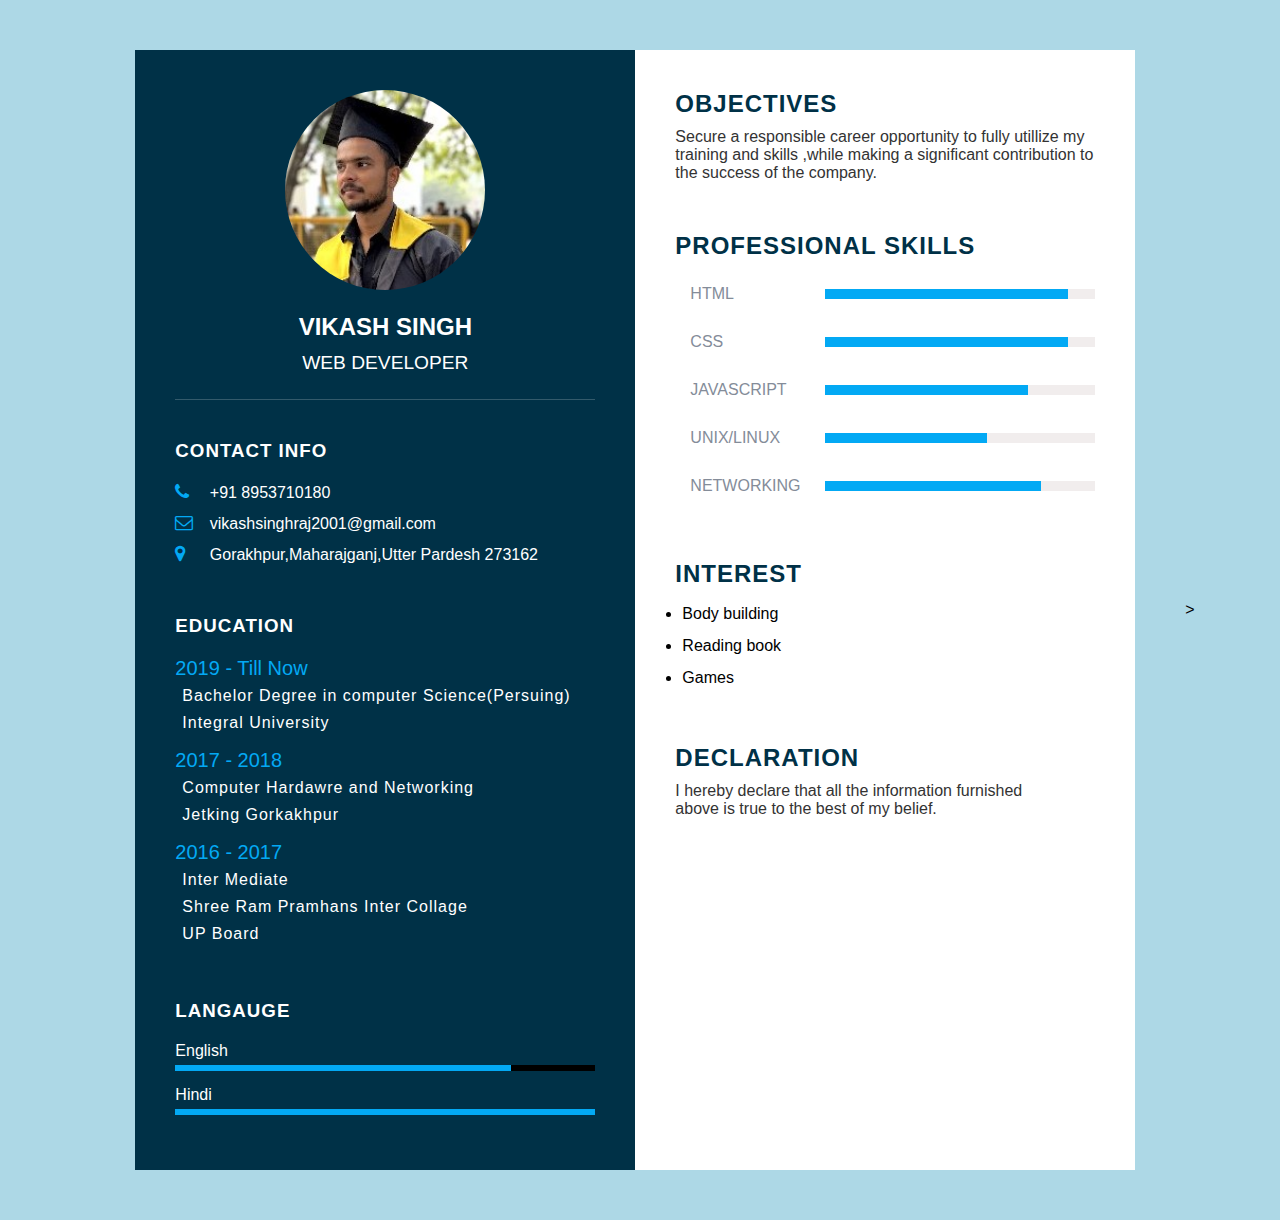
<file: index.html>
<!DOCTYPE html>
<html lang="en">

<head>
    <meta charset="UTF-8">
    <meta http-equiv="X-UA-Compatible" content="IE=edge">
    <meta name="viewport" content="width=device-width, initial-scale=1.0">
    <title>CV </title>
    <link rel="stylesheet" href="https://cdnjs.cloudflare.com/ajax/libs/font-awesome/4.7.0/css/font-awesome.css"
        integrity="sha512-5A8nwdMOWrSz20fDsjczgUidUBR8liPYU+WymTZP1lmY9G6Oc7HlZv156XqnsgNUzTyMefFTcsFH/tnJE/+xBg=="
        crossorigin="anonymous" />
    <link rel="stylesheet" type="text/css" href="cvstyel.css">

</head>

<body>
    <div class="container">
        <div class="left-side">
            <div class="profiletext">
                <div class="imgbox">
                    <img src="vikash1.jpg">
                </div>
                <h2>Vikash singh <br><span>Web developer</span></h2>

            </div>
            <div class="contactinfo">
                <h3 class="title"> Contact Info </h3>
                <ul>
                    <li>
                        <span class="icon"><i class="fa fa-phone" aria-hidden="true"></i></span>
                        <span class="text"> +91 8953710180</span>
                    </li>
                    <li>

                        <span class="icon"><i class="fa fa-envelope-o" aria-hidden="true"></i></span>
                        <span class="text">vikashsinghraj2001@gmail.com</span>
                    </li>
                    <li>
                        <span class="icon"><i class="fa fa-map-marker" aria-hidden="true"></i></span>
                        <span class="text">Gorakhpur,Maharajganj,Utter Pardesh 273162</span>
                    </li>

                </ul>
            </div>

            <div class="contactinfo eduction">
                <h3 class="title"> Education </h3>
                <ul>
                    <li>
                        <h5>2019 - Till Now</h5>
                        <h4>Bachelor Degree in computer Science(Persuing)</h4>
                        <h4>Integral University</h4>
                    </li>

                    <li>
                        <h5>2017 - 2018</h5>
                        <h4>Computer Hardawre and Networking</h4>
                        <h4>Jetking Gorkakhpur</h4>
                    </li>

                    <li>
                        <h5>2016 - 2017</h5>
                        <h4>Inter Mediate</h4>
                        <h4>Shree Ram Pramhans Inter Collage</h4>
                        <h4>UP Board</h4>
                    </li>

                    <div class="contactinfo Language">
                        <h3 class="title">Langauge</h3>
                        <ul>
                            <li>
                                <span class="text">English</span>
                                <span class="percent">
                                    <div style="width: 80%;"></div>
                                </span>



                            </li>
                            <li>
                                <span class="text">Hindi</span>
                                <span class="percent">
                                    <div style="width: 100%;"></div>
                                </span>



                            </li>
                        </ul>
                    </div>



                </ul>
            </div>



        </div>
        <div class="right-side">
            <div class="about">
                <h2 class="title2">Objectives</h2>
                <p>Secure a responsible career opportunity to fully utillize my training and skills ,while making a
                    significant contribution to the success of the company. </p>
            </div>
            <div class="about skills">
                <h2 class="title2">Professional Skills</h2>
                <div class="box">
                    <h4>Html</h4>
                    <div class="percent">
                        <div style="width: 90%;"></div>
                    </div>
                </div>
                <div class="box">
                    <h4>CSS</h4>
                    <div class="percent">
                        <div style="width: 90%;"></div>
                    </div>
                </div>
                <div class="box">
                    <h4>Javascript</h4>
                    <div class="percent">
                        <div style="width: 75%;"></div>
                    </div>
                </div>
                <div class="box">
                    <h4>Unix/linux</h4>
                    <div class="percent">
                        <div style="width: 60%;"></div>
                    </div>
                </div>
                <div class="box">
                    <h4>Networking </h4>
                    <div class="percent">
                        <div style="width: 80%;"></div>
                    </div>
                </div>
            </div>

            <div class="about intrest">
                <h2 class="title2">Interest</h2>
                <ul>
                    <li>Body building</li>
                    <li>Reading book</li>
                    <li>Games </li>

                </ul>

            </div>
            <div class="about declaration">
                <h2 class="title2">Declaration</h2>
             <p>I hereby declare that all the information furnished <br> above is true to the best of my belief.</p>
                </div>
        </div>
    </div>>

</body>

</html>
</file>
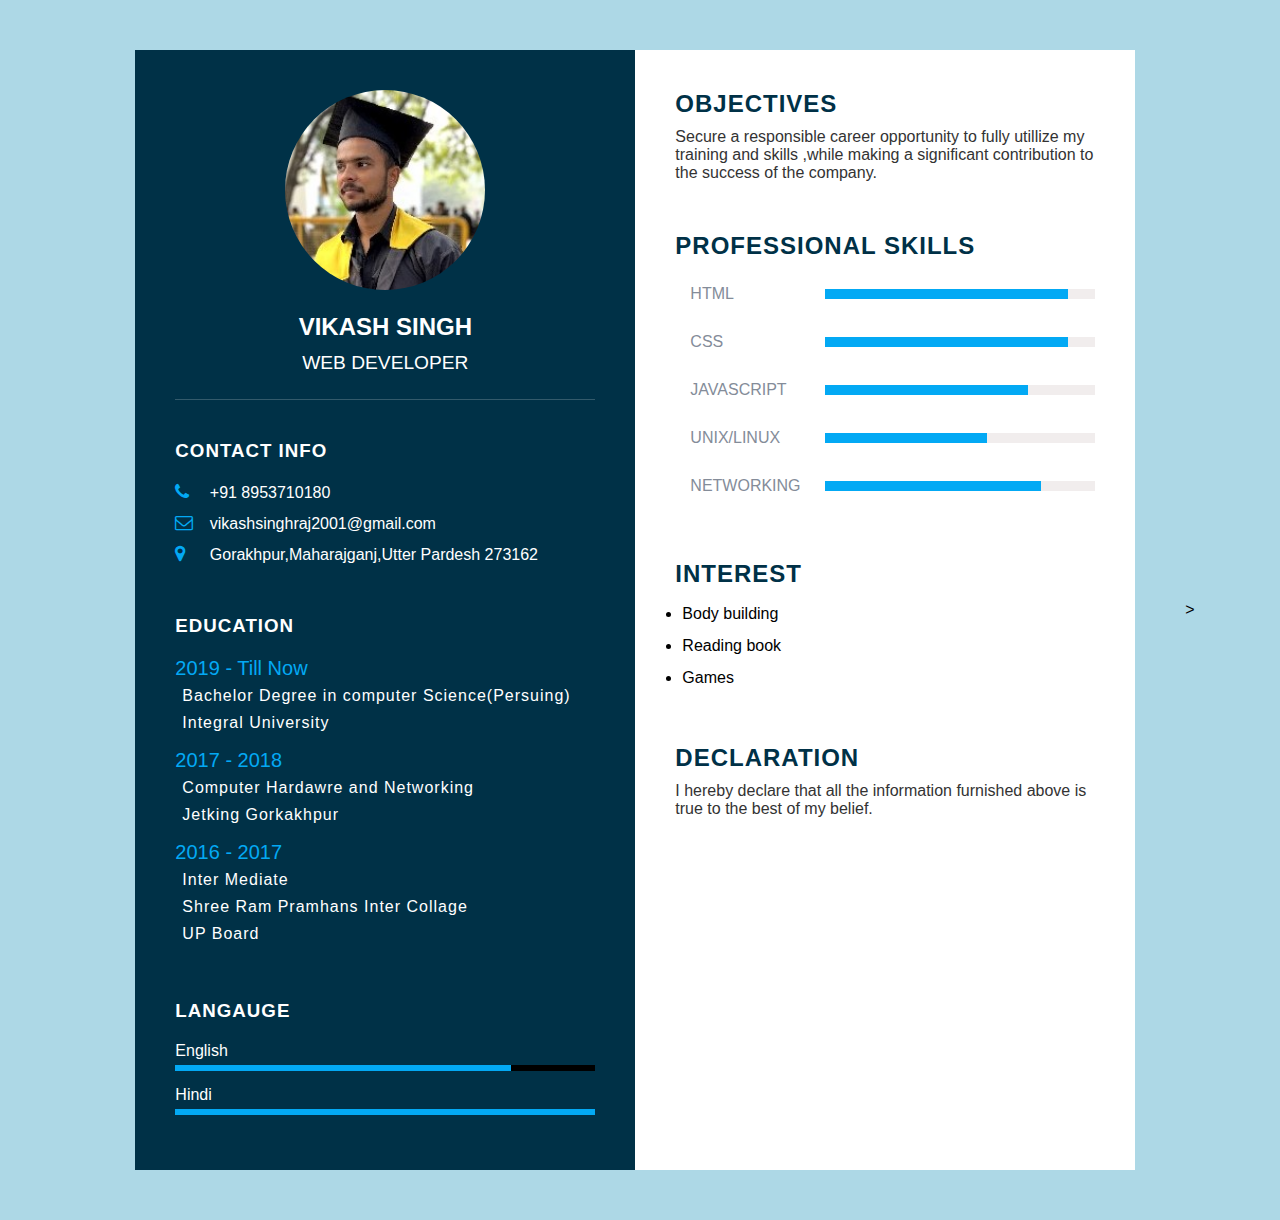
<file: CV.html>
<!DOCTYPE html>
<html lang="en">

<head>
    <meta charset="UTF-8">
    <meta http-equiv="X-UA-Compatible" content="IE=edge">
    <meta name="viewport" content="width=device-width, initial-scale=1.0">
    <title>CV </title>
    <link rel="stylesheet" href="https://cdnjs.cloudflare.com/ajax/libs/font-awesome/4.7.0/css/font-awesome.css"
        integrity="sha512-5A8nwdMOWrSz20fDsjczgUidUBR8liPYU+WymTZP1lmY9G6Oc7HlZv156XqnsgNUzTyMefFTcsFH/tnJE/+xBg=="
        crossorigin="anonymous" />
    <link rel="stylesheet" type="text/css" href="cvstyel.css">

</head>

<body>
    <div class="container">
        <div class="left-side">
            <div class="profiletext">
                <div class="imgbox">
                    <img src="vikash1.jpg">
                </div>
                <h2>Vikash singh <br><span>Web developer</span></h2>

            </div>
            <div class="contactinfo">
                <h3 class="title"> Contact Info </h3>
                <ul>
                    <li>
                        <span class="icon"><i class="fa fa-phone" aria-hidden="true"></i></span>
                        <span class="text"> +91 8953710180</span>
                    </li>
                    <li>

                        <span class="icon"><i class="fa fa-envelope-o" aria-hidden="true"></i></span>
                        <span class="text">vikashsinghraj2001@gmail.com</span>
                    </li>
                    <li>
                        <span class="icon"><i class="fa fa-map-marker" aria-hidden="true"></i></span>
                        <span class="text">Gorakhpur,Maharajganj,Utter Pardesh 273162</span>
                    </li>

                </ul>
            </div>

            <div class="contactinfo eduction">
                <h3 class="title"> Education </h3>
                <ul>
                    <li>
                        <h5>2019 - Till Now</h5>
                        <h4>Bachelor Degree in computer Science(Persuing)</h4>
                        <h4>Integral University</h4>
                    </li>

                    <li>
                        <h5>2017 - 2018</h5>
                        <h4>Computer Hardawre and Networking</h4>
                        <h4>Jetking Gorkakhpur</h4>
                    </li>

                    <li>
                        <h5>2016 - 2017</h5>
                        <h4>Inter Mediate</h4>
                        <h4>Shree Ram Pramhans Inter Collage</h4>
                        <h4>UP Board</h4>
                    </li>

                    <div class="contactinfo Language">
                        <h3 class="title">Langauge</h3>
                        <ul>
                            <li>
                                <span class="text">English</span>
                                <span class="percent">
                                    <div style="width: 80%;"></div>
                                </span>



                            </li>
                            <li>
                                <span class="text">Hindi</span>
                                <span class="percent">
                                    <div style="width: 100%;"></div>
                                </span>



                            </li>
                        </ul>
                    </div>



                </ul>
            </div>



        </div>
        <div class="right-side">
            <div class="about">
                <h2 class="title2">Objectives</h2>
                <p>Secure a responsible career opportunity to fully utillize my training and skills ,while making a
                    significant contribution to the success of the company. </p>
            </div>
            <div class="about skills">
                <h2 class="title2">Professional Skills</h2>
                <div class="box">
                    <h4>Html</h4>
                    <div class="percent">
                        <div style="width: 90%;"></div>
                    </div>
                </div>
                <div class="box">
                    <h4>CSS</h4>
                    <div class="percent">
                        <div style="width: 90%;"></div>
                    </div>
                </div>
                <div class="box">
                    <h4>Javascript</h4>
                    <div class="percent">
                        <div style="width: 75%;"></div>
                    </div>
                </div>
                <div class="box">
                    <h4>Unix/linux</h4>
                    <div class="percent">
                        <div style="width: 60%;"></div>
                    </div>
                </div>
                <div class="box">
                    <h4>Networking </h4>
                    <div class="percent">
                        <div style="width: 80%;"></div>
                    </div>
                </div>
            </div>

            <div class="about intrest">
                <h2 class="title2">Interest</h2>
                <ul>
                    <li>Body building</li>
                    <li>Reading book</li>
                    <li>Games </li>

                </ul>

            </div>
            <div class="about declaration">
                <h2 class="title2">Declaration</h2>
                <p>I hereby declare that all the information furnished above is <br>  true to the  best of my belief.</p>
                </div>
        </div>
    </div>>

</body>

</html>
</file>
<file: cvstyel.css>
*{
    margin: 0px;
    padding: 0;
    box-sizing: border-box;
    font-family: 'poppins',sans-serif;
    
  

}
body{
    background: lightblue;
    display: flex;
    justify-content:center;
    align-items: center;
    min-height: 100vh;

}
.container{
    position: relative;
    width: 100%;
    max-width: 1000px;
    min-height: 1000px;
    margin: 50px;
    background: #fff;
    display: grid;
    grid-template-columns: 1fr 1fr;
    box-shadow: 0 35px 35px rgba(0, 0, 0, 0,1);
}
.container .left-side{
    position: relative;
    background: #003147;
    padding: 40px;
    

}
.profiletext{
    position: relative;
    display: flex;
    flex-direction: column;
    align-items: center;
    padding-bottom: 20px;
    border-bottom: 1px solid rgba(255, 255, 255, 0.2);
}
.profiletext .imgbox{
    position: relative;
    width:200px;
    height :200px;
    border-radius: 50%;
    overflow: hidden;



}
.profiletext .imgbox img{
    position: absolute;
    top: 0;
    left: 0;
    width: 100%;
    height: 100%;
    object-fit:cover;
   



}
.profiletext h2{
    color: #fff;
    font-size: 1.5em;
    margin-top: 20px;
    text-transform: uppercase;
    text-align: center;
    font-weight: 600;
    line-height: 1.4em;
}
.profiletext span{
    font-size: 0.8em;
    font-weight: 300;

}
.contactinfo{
    padding-top: 40px;

}
.title{
    color: #fff;
    text-transform: uppercase;
    font-weight: 600;
    letter-spacing: 1px;
    margin-bottom: 20px;
}
.contactinfo ul{
    position: relative;
}
.contactinfo ul li{
    position: relative;
    list-style: none;
    margin: 10px 0;
    cursor: pointer;


}
.contactinfo ul li .icon{
    display: inline-block;
    width: 30px;
    font-size: 18px;
    color: #03a9f4;
   
}
.contactinfo ul li span{
    color: #fff;
    font-weight: 300;
}
.contactinfo.eduction li{
    margin-bottom: 15px;

}
.contactinfo.eduction h5{
    color: #03a9f4;
    font-weight: 500;
    font-size: 20px;

}
.contactinfo.eduction h4:nth-child(2)
{
    color: #fff;
    font-weight: 500;
    letter-spacing: 1px;

}

.contactinfo.eduction h4{
    color: #fff;
    font-weight: 300;
    letter-spacing: 1px;
    margin: 5px;
    padding: 2px;

}
.contactinfo.Language .percent{
    position: relative;
    width: 100%;
    height: 6px;
    background: black;
    display: block;
    margin-top: 5px;


}
.contactinfo.Language .percent div{
    position: absolute;
    top: 0;
    left: 0;
    height: 100%;
    background:#03a9f4 ;
}
.container .right-side{
    position: relative;
    background: #fff;
    padding: 40px;


}
.about{
    margin-bottom: 50px;
}
.about:last-child{
    margin-bottom: 0;
}

.title2{
    color: #003147;
    text-transform: uppercase;
    letter-spacing: 1px;
    margin-bottom: 10px;
}
p
{
    color: #333;
}
.about.skills .box{
    position: relative;
    width: 100%;
    display: grid;
    grid-template-columns: 150px 1fr;
    justify-content: center;
    align-items: center;
}
.about.skills .box h4{
    text-transform: uppercase;
    color: #848c99;
    font-weight: 500;
    margin: 15px;


}
.skills .box .percent{
    position: relative;
    width: 100%;
    height: 10px;
    background: rgb(241, 237, 237);
}
.skills .box .percent div{
    position: absolute;
    top: 0;
    left: 0;
    height: 100%;
    background: #03a9f4;
}
.intrest ul{
    display: grid;
    /* grid-template-columns: repeat(4,1fr); */
}
.intrest ul li{
             margin: 7px;


}
.about .declaration{
    margin-bottom: 10px;
    padding: 10px;
}

.about .declaration p{
      letter-spacing: 1px;
      font-weight: 600;
      font-size: 10px;
      padding: 5px;
}

@media (max-width:1000px){
    .container{
       margin: 10px; 
       grid-template-columns: repeat(1,1fr);
    }
    .skills .box{
        grid-template-columns: repeat(1,1fr);

    }

}
</file>
